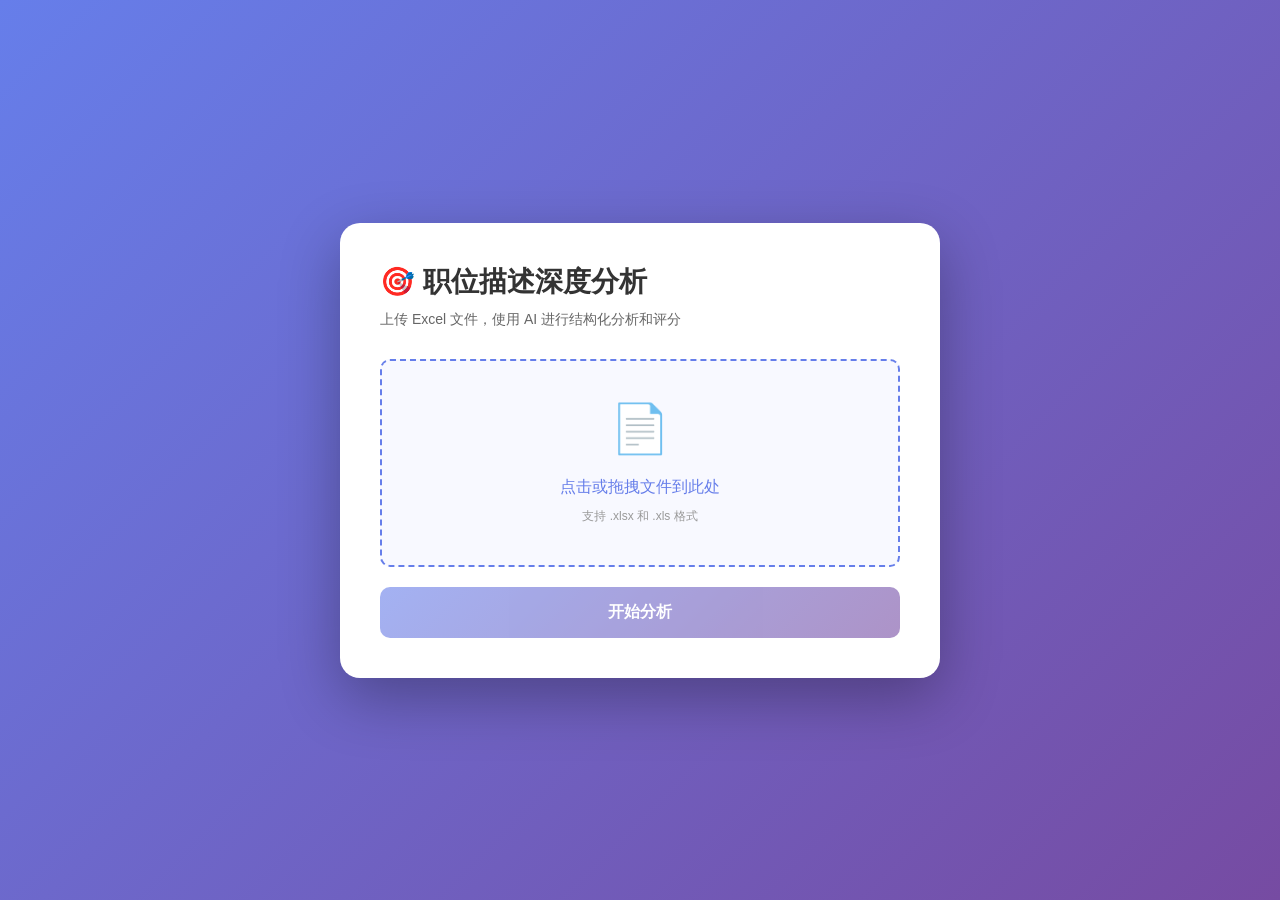
<file: templates/index.html>
<!DOCTYPE html>
<html lang="zh-CN">
<head>
    <meta charset="UTF-8">
    <meta name="viewport" content="width=device-width, initial-scale=1.0">
    <title>职位描述深度分析</title>
    <style>
        * {
            margin: 0;
            padding: 0;
            box-sizing: border-box;
        }
        
        body {
            font-family: -apple-system, BlinkMacSystemFont, 'Segoe UI', Roboto, 'Helvetica Neue', Arial, sans-serif;
            background: linear-gradient(135deg, #667eea 0%, #764ba2 100%);
            min-height: 100vh;
            display: flex;
            justify-content: center;
            align-items: center;
            padding: 20px;
        }
        
        .container {
            background: white;
            border-radius: 20px;
            box-shadow: 0 20px 60px rgba(0, 0, 0, 0.3);
            padding: 40px;
            max-width: 600px;
            width: 100%;
        }
        
        h1 {
            color: #333;
            margin-bottom: 10px;
            font-size: 28px;
        }
        
        .subtitle {
            color: #666;
            margin-bottom: 30px;
            font-size: 14px;
        }
        
        .upload-area {
            border: 2px dashed #667eea;
            border-radius: 10px;
            padding: 40px;
            text-align: center;
            cursor: pointer;
            transition: all 0.3s;
            background: #f8f9ff;
        }
        
        .upload-area:hover {
            border-color: #764ba2;
            background: #f0f2ff;
        }
        
        .upload-area.dragover {
            border-color: #764ba2;
            background: #e8ebff;
        }
        
        .upload-icon {
            font-size: 48px;
            margin-bottom: 20px;
        }
        
        .upload-text {
            color: #667eea;
            font-size: 16px;
            margin-bottom: 10px;
        }
        
        .upload-hint {
            color: #999;
            font-size: 12px;
        }
        
        input[type="file"] {
            display: none;
        }
        
        .file-info {
            margin-top: 20px;
            padding: 15px;
            background: #f0f2ff;
            border-radius: 8px;
            display: none;
        }
        
        .file-info.show {
            display: block;
        }
        
        .file-name {
            color: #333;
            font-weight: 500;
            margin-bottom: 5px;
        }
        
        .file-size {
            color: #666;
            font-size: 12px;
        }
        
        button {
            width: 100%;
            padding: 15px;
            background: linear-gradient(135deg, #667eea 0%, #764ba2 100%);
            color: white;
            border: none;
            border-radius: 10px;
            font-size: 16px;
            font-weight: 600;
            cursor: pointer;
            margin-top: 20px;
            transition: transform 0.2s;
        }
        
        button:hover:not(:disabled) {
            transform: translateY(-2px);
            box-shadow: 0 5px 15px rgba(102, 126, 234, 0.4);
        }
        
        button:disabled {
            opacity: 0.6;
            cursor: not-allowed;
        }
        
        .progress {
            margin-top: 20px;
            display: none;
        }
        
        .progress.show {
            display: block;
        }
        
        .progress-bar {
            width: 100%;
            height: 8px;
            background: #e0e0e0;
            border-radius: 4px;
            overflow: hidden;
        }
        
        .progress-fill {
            height: 100%;
            background: linear-gradient(90deg, #667eea 0%, #764ba2 100%);
            width: 0%;
            transition: width 0.3s;
        }
        
        .progress-text {
            margin-top: 10px;
            text-align: center;
            color: #666;
            font-size: 14px;
        }
        
        .result {
            margin-top: 20px;
            padding: 20px;
            background: #f0f9ff;
            border-radius: 10px;
            display: none;
        }
        
        .result.show {
            display: block;
        }
        
        .result-title {
            color: #333;
            font-weight: 600;
            margin-bottom: 10px;
        }
        
        .result-link {
            color: #667eea;
            text-decoration: none;
            word-break: break-all;
        }
        
        .result-link:hover {
            text-decoration: underline;
        }
        
        .error {
            margin-top: 20px;
            padding: 15px;
            background: #fee;
            border-radius: 8px;
            color: #c33;
            display: none;
        }
        
        .error.show {
            display: block;
        }
    </style>
</head>
<body>
    <div class="container">
        <h1>🎯 职位描述深度分析</h1>
        <p class="subtitle">上传 Excel 文件，使用 AI 进行结构化分析和评分</p>
        
        <div class="upload-area" id="uploadArea">
            <div class="upload-icon">📄</div>
            <div class="upload-text">点击或拖拽文件到此处</div>
            <div class="upload-hint">支持 .xlsx 和 .xls 格式</div>
            <input type="file" id="fileInput" accept=".xlsx,.xls">
        </div>
        
        <div class="file-info" id="fileInfo">
            <div class="file-name" id="fileName"></div>
            <div class="file-size" id="fileSize"></div>
        </div>
        
        <button id="analyzeBtn" disabled>开始分析</button>
        
        <div class="progress" id="progress">
            <div class="progress-bar">
                <div class="progress-fill" id="progressFill"></div>
            </div>
            <div class="progress-text" id="progressText">正在分析...</div>
        </div>
        
        <div class="result" id="result">
            <div class="result-title">✅ 分析完成！</div>
            <div>结果文件：<a href="#" class="result-link" id="resultLink" target="_blank"></a></div>
        </div>
        
        <div class="error" id="error"></div>
    </div>
    
    <script>
        const uploadArea = document.getElementById('uploadArea');
        const fileInput = document.getElementById('fileInput');
        const fileInfo = document.getElementById('fileInfo');
        const fileName = document.getElementById('fileName');
        const fileSize = document.getElementById('fileSize');
        const analyzeBtn = document.getElementById('analyzeBtn');
        const progress = document.getElementById('progress');
        const progressFill = document.getElementById('progressFill');
        const progressText = document.getElementById('progressText');
        const result = document.getElementById('result');
        const resultLink = document.getElementById('resultLink');
        const error = document.getElementById('error');
        
        let selectedFile = null;
        
        // 点击上传区域
        uploadArea.addEventListener('click', () => {
            fileInput.click();
        });
        
        // 拖拽上传
        uploadArea.addEventListener('dragover', (e) => {
            e.preventDefault();
            uploadArea.classList.add('dragover');
        });
        
        uploadArea.addEventListener('dragleave', () => {
            uploadArea.classList.remove('dragover');
        });
        
        uploadArea.addEventListener('drop', (e) => {
            e.preventDefault();
            uploadArea.classList.remove('dragover');
            const files = e.dataTransfer.files;
            if (files.length > 0) {
                handleFile(files[0]);
            }
        });
        
        // 文件选择
        fileInput.addEventListener('change', (e) => {
            if (e.target.files.length > 0) {
                handleFile(e.target.files[0]);
            }
        });
        
        function handleFile(file) {
            if (!file.name.endsWith('.xlsx') && !file.name.endsWith('.xls')) {
                showError('只支持 Excel 文件 (.xlsx, .xls)');
                return;
            }
            
            selectedFile = file;
            fileName.textContent = file.name;
            fileSize.textContent = formatFileSize(file.size);
            fileInfo.classList.add('show');
            analyzeBtn.disabled = false;
            hideError();
            hideResult();
        }
        
        function formatFileSize(bytes) {
            if (bytes === 0) return '0 Bytes';
            const k = 1024;
            const sizes = ['Bytes', 'KB', 'MB'];
            const i = Math.floor(Math.log(bytes) / Math.log(k));
            return Math.round(bytes / Math.pow(k, i) * 100) / 100 + ' ' + sizes[i];
        }
        
        // 分析按钮
        analyzeBtn.addEventListener('click', async () => {
            if (!selectedFile) return;
            
            analyzeBtn.disabled = true;
            progress.classList.add('show');
            progressFill.style.width = '30%';
            progressText.textContent = '正在上传文件...';
            hideError();
            hideResult();
            
            const formData = new FormData();
            formData.append('file', selectedFile);
            
            try {
                const response = await fetch('/analyze', {
                    method: 'POST',
                    body: formData
                });
                
                progressFill.style.width = '80%';
                progressText.textContent = '正在处理...';
                
                const data = await response.json();
                
                if (!response.ok) {
                    throw new Error(data.detail || '分析失败');
                }
                
                progressFill.style.width = '100%';
                progressText.textContent = '完成！';
                
                setTimeout(() => {
                    if (data.output_file) {
                        resultLink.href = `/download?file_path=${encodeURIComponent(data.output_file)}`;
                        resultLink.textContent = data.output_file.split(/[/\\]/).pop();
                        result.classList.add('show');
                    }
                    progress.classList.remove('show');
                    analyzeBtn.disabled = false;
                }, 500);
                
            } catch (err) {
                showError(err.message || '分析失败，请重试');
                progress.classList.remove('show');
                analyzeBtn.disabled = false;
            }
        });
        
        function showError(message) {
            error.textContent = message;
            error.classList.add('show');
        }
        
        function hideError() {
            error.classList.remove('show');
        }
        
        function hideResult() {
            result.classList.remove('show');
        }
    </script>
</body>
</html>
</file>
